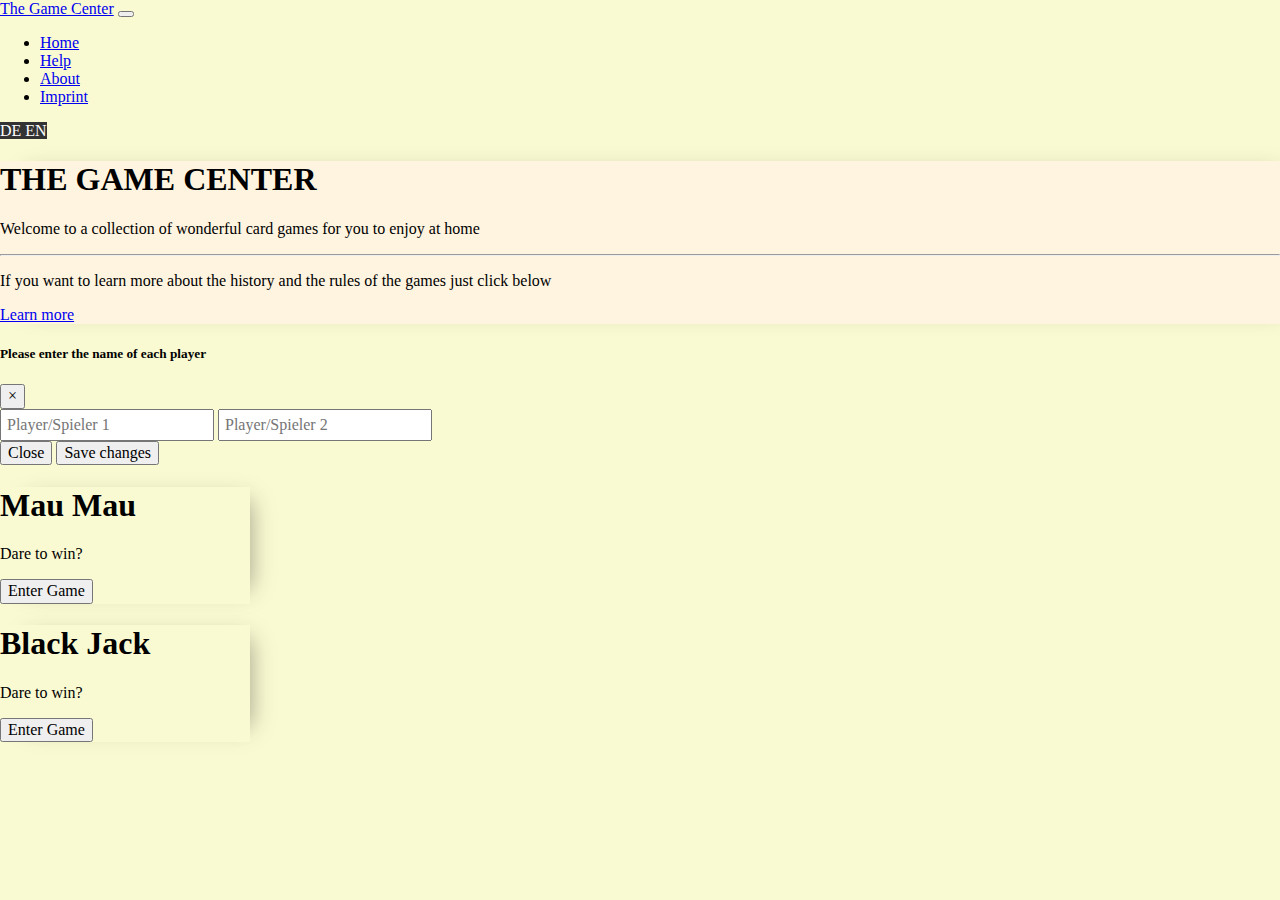
<file: index.html>
<!DOCTYPE html>
<html lang="en">

<head>
  <meta charset="UTF-8" />
  <meta name="viewport" content="width=device-width, initial-scale=1.0" />
  <meta http-equiv="X-UA-Compatible" content="ie=edge" />
  <link rel="stylesheet" href="css/normalize.css" />
  <link rel="stylesheet" href="https://bootswatch.com/4/sketchy/bootstrap.min.css" />

  <link rel="stylesheet" href="css/style.css" />
  <title id="lTitle1"></title>
  <script src="js/language.js"></script>
</head>

<body onload="page='index'; switchLanguage();">
  <div class="fill-height">
    <div class="container-fluid master-container">

      <!-- NAV BAR -->

      <nav class="navbar navbar-expand-lg navbar-dark bg-primary">
        <a id="lTitle2" class="navbar-brand" href="index.html"></a>
        <button class="navbar-toggler" type="button" data-toggle="collapse" data-target="#navbarColor01" aria-controls="navbarColor01"
          aria-expanded="false" aria-label="Toggle navigation">
          <span class="navbar-toggler-icon"></span>
        </button>

        <div class="collapse navbar-collapse" id="navbarColor01">
          <ul class="navbar-nav mr-auto">
            <li class="nav-item active"><a id="lHome" class="nav-link" href="index.html"><span class="sr-only">(current)</span></a></li>
            <li class="nav-item"><a id="lHelp" class="nav-link" href="help.html"></a></li>
            <li class="nav-item"><a id="lAbout" class="nav-link" href="about.html"></a></li>
            <li class="nav-item"><a id="lImpressum" class="nav-link" href="impressum.html"></a></li>
          </ul>
          <div class="btn-group btn-group-toggle" data-toggle="buttons">
            <label id="buttonDE" class="btn" onclick="language='DE'; saveLanguage();">DE
            </label>
            <label id="buttonEN" class="btn" onclick="language='EN'; saveLanguage();">EN
            </label>
          </div>
        </div>
      </nav>


      <div class="jumbotron game-intro m-3 shadow">
        <h1 id="lTitle3" class="display-3 glow"></h1>
        <p id="lContent1" class="lead"></p>
        <hr class="my-4">
        <p id="lContent2"></p>
        <p class="lead">
          <a id="lLearnMore" class="btn btn-primary btn-lg" href="help.html" role="button"></a>
        </p>
      </div>
      <div class="text-center">

        <!-- Modal/enter game -->



        <!-- Modal -->

        <div class="modal fade" id="playerModal" tabindex="-1" role="dialog" aria-labelledby="exampleModalLabel"
          aria-hidden="true">
          <div class="modal-dialog" role="document">
            <div class="modal-content">
              <div class="modal-header">
                <h5 class="" id="exampleModalLabel">Enter Names/Namen Eingeben</h5>
                <button type="button" class="close" data-dismiss="modal" aria-label="Close">
                  <span aria-hidden="true">&times;</span>
                </button>
              </div>
              <div class="modal-body">
                <input type="text" id="playerOne" placeholder="Player/Spieler 1">
                <input type="text" id="playerTwo" placeholder="Player/Spieler 2">
              </div>
              <div class="modal-footer">
                <button id="lClose" type="button" class="btn btn-secondary" data-dismiss="modal">Close/Schliessen</button>
                <button id="lSave" type="button" class="btn btn-success" onclick="submitName()">Save/Speichern</button>
              </div>
            </div>
          </div>
        </div>

        <div class="container mb-3">
          <div class="row justify-content-center">
            <div class="card col-lg-3 col-sm-6 mr-lg-3 mr-md-0 mr-sm-0 homeCard shadow">
              <h1 class="mt-3">Mau Mau</h1>
              <p id="lContent3"></p>
              <button type="button" class="btn btn-success btn-lg ml-5 mr-5 mb-5" data-toggle="modal" data-target="#playerModal"
                data-target="modal" id="start">
              </button>
            </div>
            <div class="card col-lg-3 col-sm-6 mr-lg-3 mr-md-0 mr-sm-0 homeCard shadow">
              <h1 class="mt-3">Black Jack</h1>
              <p id="lContent4"></p>
              <button type="button" class="btn btn-success btn-lg ml-5 mr-5 mb-5" data-toggle="modal" data-target="#playerModal"
                data-target="modal" id="start1">
              </button>
            </div>

          </div>

        </div>
        <script src="https://code.jquery.com/jquery-3.3.1.slim.min.js" integrity="sha384-q8i/X+965DzO0rT7abK41JStQIAqVgRVzpbzo5smXKp4YfRvH+8abtTE1Pi6jizo"
          crossorigin="anonymous"></script>
        <script src="https://cdnjs.cloudflare.com/ajax/libs/popper.js/1.14.3/umd/popper.min.js" integrity="sha384-ZMP7rVo3mIykV+2+9J3UJ46jBk0WLaUAdn689aCwoqbBJiSnjAK/l8WvCWPIPm49"
          crossorigin="anonymous"></script>
        <script src="https://stackpath.bootstrapcdn.com/bootstrap/4.1.3/js/bootstrap.min.js" integrity="sha384-ChfqqxuZUCnJSK3+MXmPNIyE6ZbWh2IMqE241rYiqJxyMiZ6OW/JmZQ5stwEULTy"
          crossorigin="anonymous"></script>
        <script src="js/ui.js"></script>


</body>

</html>
</file>
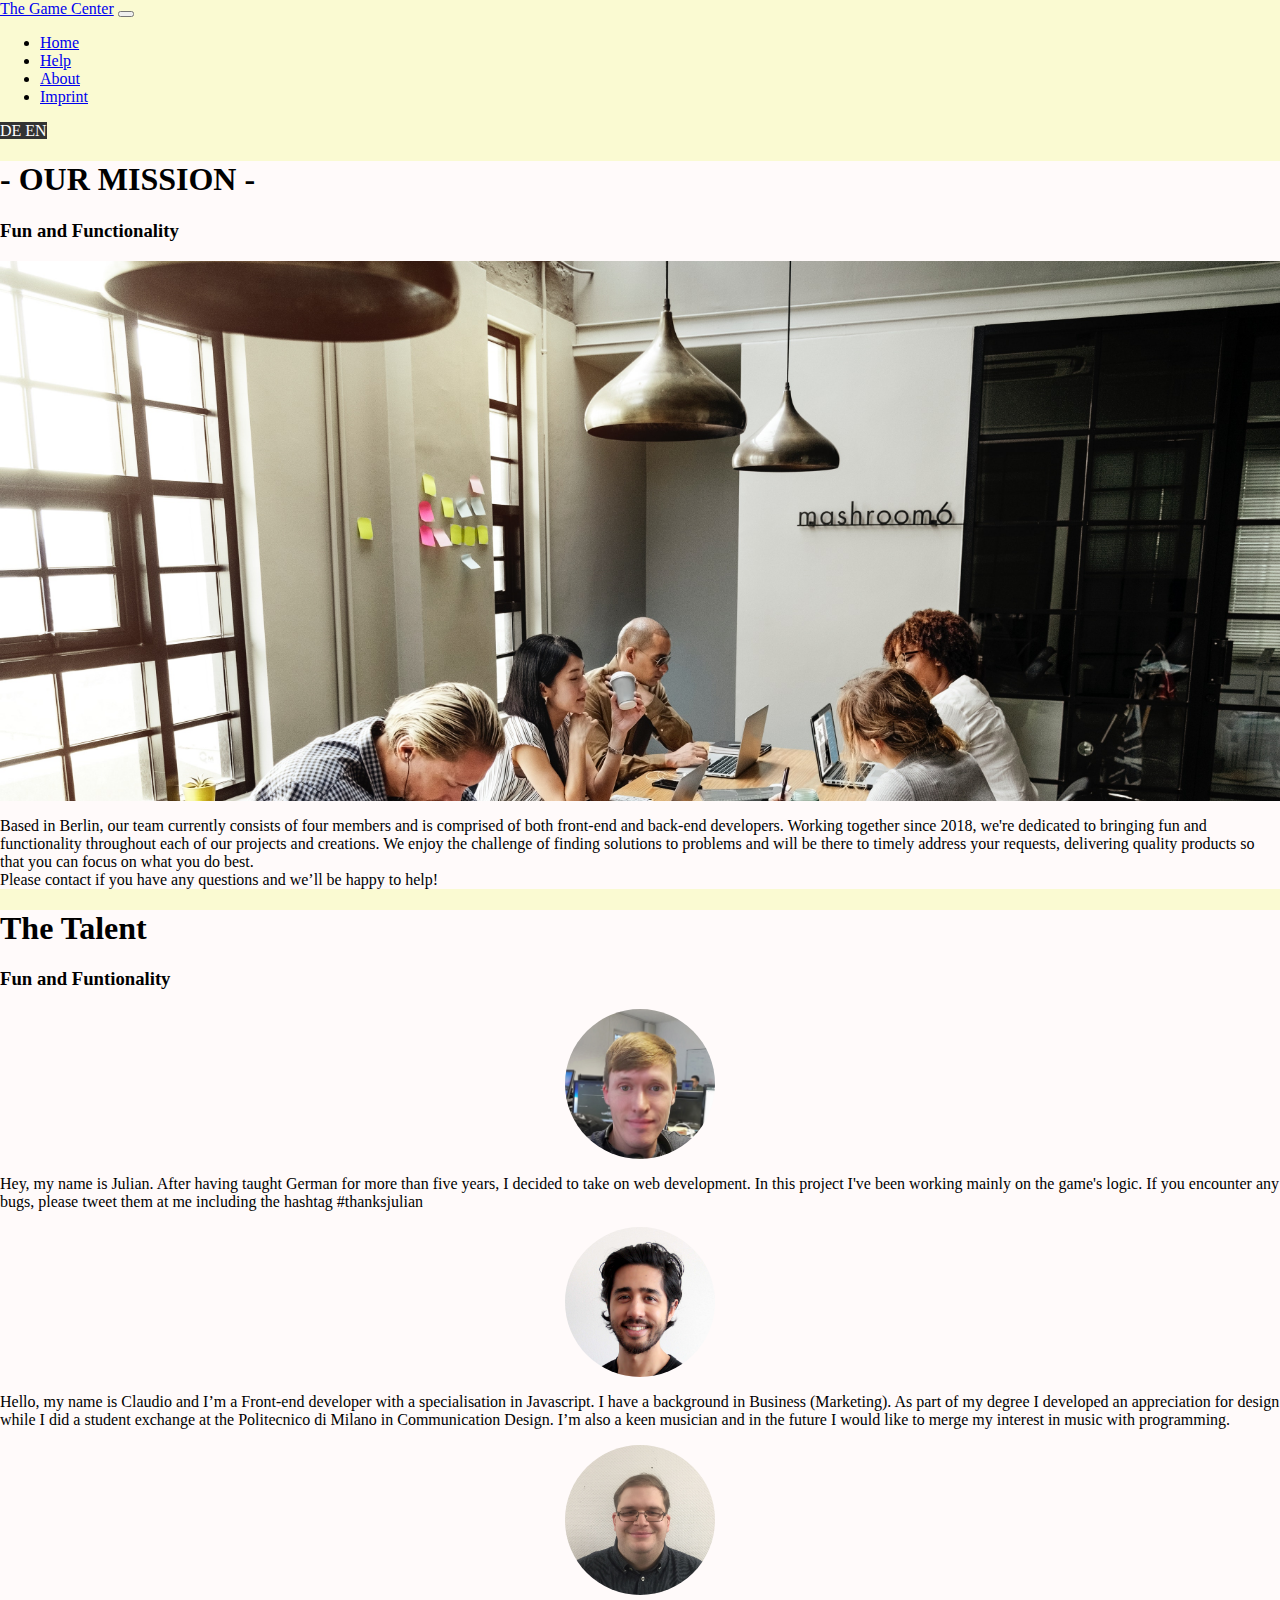
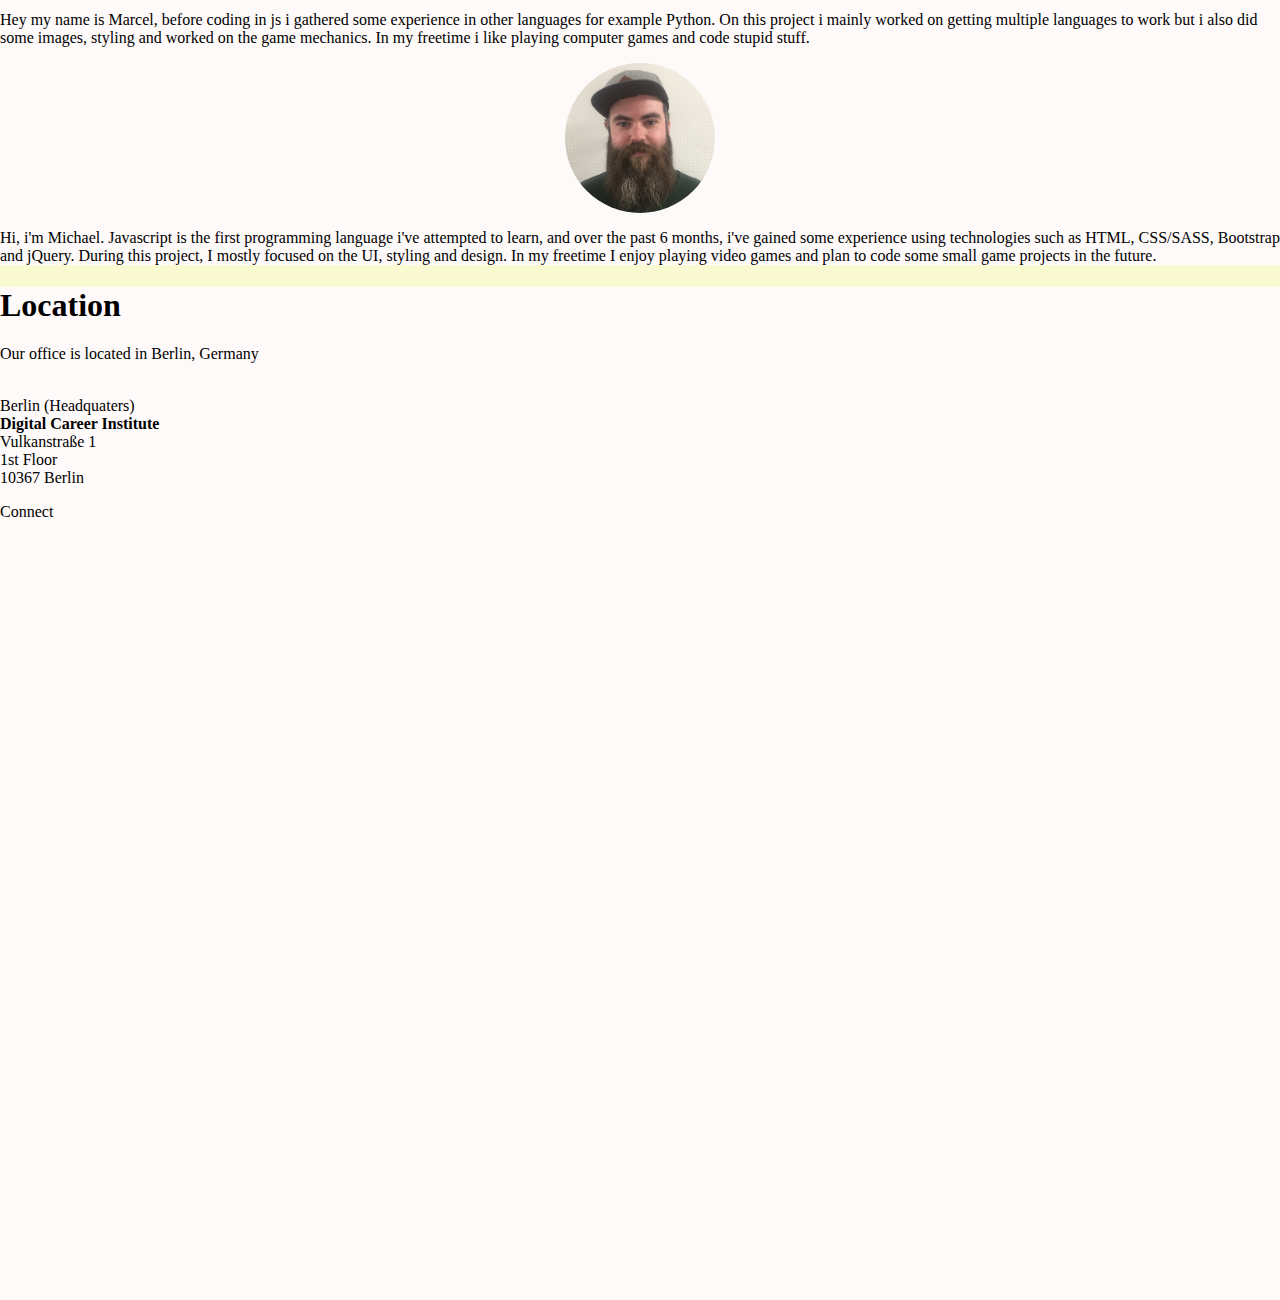
<file: about.html>
<!DOCTYPE html>
<html lang="en">

<head>
    <meta charset="UTF-8" />
    <meta name="viewport" content="width=device-width, initial-scale=1.0" />
    <meta http-equiv="X-UA-Compatible" content="ie=edge" />
    <link rel="stylesheet" href="css/normalize.css" />
    <link rel="stylesheet" href="https://bootswatch.com/4/sketchy/bootstrap.min.css" />
    <link rel="stylesheet" href="https://use.fontawesome.com/releases/v5.5.0/css/all.css" integrity="sha384-B4dIYHKNBt8Bc12p+WXckhzcICo0wtJAoU8YZTY5qE0Id1GSseTk6S+L3BlXeVIU"
        crossorigin="anonymous">
    <link rel="stylesheet" href="css/style.css" />
    <link rel="stylesheet" href="css/about.css">
    <script src="js/language.js"></script>
    <title id="lTitle1"></title>

</head>

<body onload="page='about'; switchLanguage();">
    <div class="fill-height">
        <div class="container-fluid master-container">
            <nav class="navbar navbar-expand-lg navbar-dark bg-primary">
                <a class="navbar-brand" href="index.html">The Game Center</a>
                <button class="navbar-toggler" type="button" data-toggle="collapse" data-target="#navbarColor01"
                    aria-controls="navbarColor01" aria-expanded="false" aria-label="Toggle navigation">
                    <span class="navbar-toggler-icon"></span>
                </button>

                <div class="collapse navbar-collapse" id="navbarColor01">
                    <ul class="navbar-nav mr-auto">
                        <li class="nav-item active"><a id="lHome" class="nav-link" href="index.html"><span class="sr-only">(current)</span></a></li>
                        <li class="nav-item"><a id="lHelp" class="nav-link" href="help.html"></a></li>
                        <li class="nav-item"><a id="lAbout" class="nav-link" href="about.html"></a></li>
                        <li class="nav-item"><a id="lImpressum" class="nav-link" href="impressum.html"></a></li>
                    </ul>
                    <div class="btn-group btn-group-toggle" data-toggle="buttons">
                        <label id="buttonDE" class="btn" onclick="language='DE'; saveLanguage();">DE
                        </label>
                        <label id="buttonEN" class="btn" onclick="language='EN'; saveLanguage();">EN
                        </label>
                    </div>

            </nav>
        </div>
    </div>

    <div class="container mt-5">
        <span class="row"></span>
        <h1 id="lContent1" class="row justify-content-center mt-5"></h1>
        <h3 id="lContent2" class="row justify-content-center"></h3>
        <div class="img"></div>

        <div class="row mt-5 pl-5 pr-5 pb-5 text-center">
            <p id="lText1"></p>
        </div>
    </div>

    <div class="container mt-2">
        <span class="row"></span>
        <h1 id="lTalent1" class="row justify-content-center mt-5"></h1>
        <h3 id="lTalent2" class="row justify-content-center mb-5"></h3>

        <div class="container">

            <div class="row align-content-center p-5 paddingTopRemove paddingBotRemove">
                <div class="col-lg-6 col-sm-12 p-4">
                    <div id="member1" class="imgMember mb-3"></div>
                    <p id="lText2" class="text-center"></p>
                </div>
                <div class="col-lg-6 col-sm-12 p-4">
                    <div id="member2" class="imgMember mb-3"></div>
                    <p id="lText3" class="text-center"></p>
                </div>
            </div>
            <div class="row align-content-center p-5 paddingTopRemove">
                <div class="col-lg-6 col-sm-12 p-4">
                    <div id="member3" class="imgMember mb-3 "></div>
                    <p id="lText4" class="text-center"></p>
                </div>
                <div class="col-lg-6 col-sm-12 p-4">
                    <div id="member4" class="imgMember mb-3"></div>
                    <p id="lText5" class="text-center"></p>
                </div>
            </div>
        </div>

    </div>

    </div>


    <div class="container mt-2 mb-5">
        <span class="row"></span>
        <h1 id="lLocation" class="row justify-content-center mt-5"></h1>


        <div class="row m-5 pl-5 pr-5">
            <div class="col-lg-3 col-sm-12">
                <p>Our office is located in Berlin, Germany</p>
                <br>Berlin (Headquaters)
                <br><strong>Digital Career Institute</strong>
                <br>Vulkanstraße 1
                <br>1st Floor
                <br>10367 Berlin
                <p class="mt-4">Connect</p>
                <p class="mt-2"><i class="fab fa-facebook-square"></i><i class="fab fa-instagram"></i><i class="fas fa-envelope"></i>
                    <i class="fab fa-github"></i><i class="fab fa-linkedin"></i></p>
            </div>
            <div class="col-lg-9 col-sm-12 pb-5">
                <div class="mapouter ">
                    <div class="gmap_canvas mapresponsive"><iframe src="https://www.google.com/maps/embed?pb=!1m18!1m12!1m3!1d2427.5385476912916!2d13.484203415664965!3d52.523689643708416!2m3!1f0!2f0!3f0!3m2!1i1024!2i768!4f13.1!3m3!1m2!1s0x47a84e9ab16b3c6b%3A0x762910f63c9bc487!2sVulkanstra%C3%9Fe+1%2C+10367+Berlin!5e0!3m2!1sen!2sde!4v1544450643601"
                            width="700" height="450" frameborder="0" style="border:0" allowfullscreen></iframe></div>

                </div>
            </div>
            <button id="myBtn" title="Go to top">Top</button>
        </div>
    </div>






    <script src="js/about.js"></script>
    <script src=" https://code.jquery.com/jquery-3.3.1.slim.min.js" integrity="sha384-q8i/X+965DzO0rT7abK41JStQIAqVgRVzpbzo5smXKp4YfRvH+8abtTE1Pi6jizo"
        crossorigin="anonymous">
    </script>
    <script src="https://cdnjs.cloudflare.com/ajax/libs/popper.js/1.14.3/umd/popper.min.js" integrity="sha384-ZMP7rVo3mIykV+2+9J3UJ46jBk0WLaUAdn689aCwoqbBJiSnjAK/l8WvCWPIPm49"
        crossorigin="anonymous"></script>
    <script src="https://stackpath.bootstrapcdn.com/bootstrap/4.1.3/js/bootstrap.min.js" integrity="sha384-ChfqqxuZUCnJSK3+MXmPNIyE6ZbWh2IMqE241rYiqJxyMiZ6OW/JmZQ5stwEULTy"
        crossorigin="anonymous"></script>
</body>

</html>
</file>
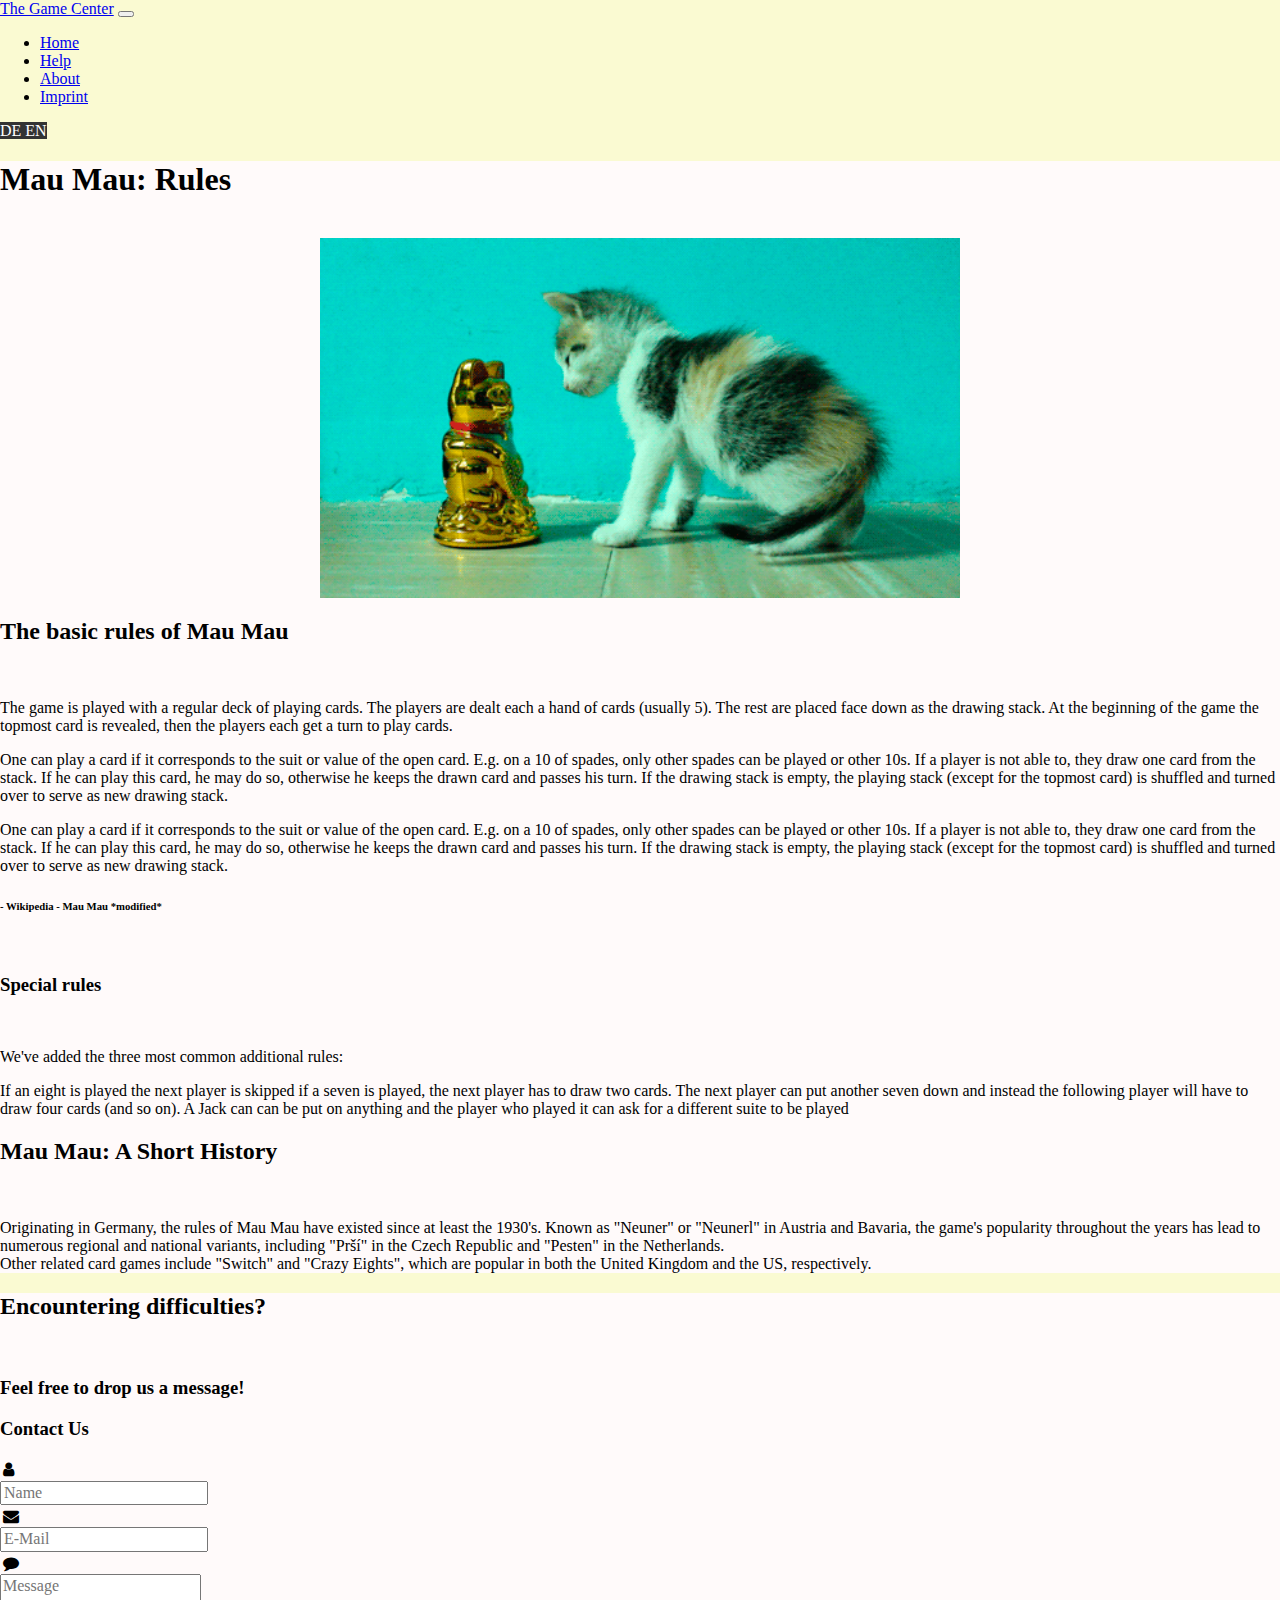
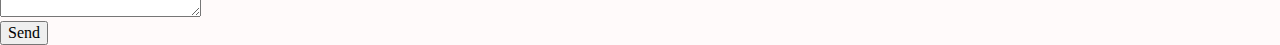
<file: help.html>
<!DOCTYPE html>
<html lang="en">

<head>
    <meta charset="UTF-8" />
    <meta name="viewport" content="width=device-width, initial-scale=1.0" />
    <meta http-equiv="X-UA-Compatible" content="ie=edge" />
    <link rel="stylesheet" href="css/normalize.css" />
    <link rel="stylesheet" href="https://bootswatch.com/4/sketchy/bootstrap.min.css" />
    <link rel="stylesheet" href="https://cdnjs.cloudflare.com/ajax/libs/font-awesome/4.7.0/css/font-awesome.min.css">
    <link rel="stylesheet" href="./css/help.css">
    <link rel="stylesheet" href="css/style.css" />
    <script src="js/language.js"></script>
    <title id="lTitle1"></title>
</head>

<body onload="page='help'; switchLanguage();">
    <div class="fill-height">
        <div class="container-fluid master-container">
            <nav class="navbar navbar-expand-lg navbar-dark bg-primary">
                <a class="navbar-brand" href="index.html">The Game Center</a>
                <button class="navbar-toggler" type="button" data-toggle="collapse" data-target="#navbarColor01"
                    aria-controls="navbarColor01" aria-expanded="false" aria-label="Toggle navigation">
                    <span class="navbar-toggler-icon"></span>
                </button>

                <div class="collapse navbar-collapse" id="navbarColor01">
                    <ul class="navbar-nav mr-auto">
                        <li class="nav-item active"><a id="lHome" class="nav-link" href="index.html"><span class="sr-only">(current)</span></a></li>
                        <li class="nav-item"><a id="lHelp" class="nav-link" href="help.html"></a></li>
                        <li class="nav-item"><a id="lAbout" class="nav-link" href="about.html"></a></li>
                        <li class="nav-item"><a id="lImpressum" class="nav-link" href="impressum.html"></a></li>
                    </ul>
                    <div class="btn-group btn-group-toggle" data-toggle="buttons">
                        <label id="buttonDE" class="btn btn-primary active" onclick="language='DE'; saveLanguage();">DE
                        </label>
                        <label id="buttonEN" class="btn btn-primary" onclick="language='EN'; saveLanguage();">EN
                        </label>
                    </div>
            </nav>

            <div id="helpContainer" class="container mt-5">
                <span class="row"></span>
                <h1 id="lHeader" class="row justify-content-center mt-5">- Mau Mau: Rules -</h1>
                <br>

                <img id="maugif" src="./img/maumau.gif">

                <h2 id="lRules" class="row justify-content-center mt-5">The basic rules of Mau Mau</h2>
                <br>
                <div class="row pl-5 pr-5">
                    <p id="lRules1"></p>
                    <p id="lRules2"></p>
                    <p id="lRules3"></p>
                </div>
                <h6>- Wikipedia - Mau Mau *modified*</h6><br>
                <h3 id="lSpecial" class="row justify-content-center"></h3>
                <br>
                <div class="row pl-5 pr-5">
                    <p id="lSpecial1"></p>
                    <p id="lSpecial2"></p>
                </div>
                <h2 id="lHistory" class="row justify-content-center mt-5"></h2>
                <br>
                <div class="row pl-5 pr-5 pb-5">
                    <p id="lHistory1">
                    </p>
                </div>
            </div>
        </div>
        <!--Contact form container-->
        <div id="contactContainer" class="container mt-2 mb-5">
            <span class="row"></span>
            <h2 id="lDifficulties1" class="row justify-content-center mt-5">Encountering difficulties?</h2>
            <br>
            <h3 id="lDifficulties2" class="text-center"> Feel free to drop us a message!</h3>
            <div class="row justify-content-center">
                <div class="col-12 col-md-8 col-lg-6 pb-5">

                    <!--Contact form header-->

                    <form>
                        <div class="card border-primary rounded-0">
                            <div class="card-header p-0">
                                <div class="bg-dark text-white text-center py-2">
                                    <h3 id="lContact"><i class="fa fa-envelope"></i></h3>
                                </div>
                            </div>
                            <div class="card-body p-3">

                                <!--Contact form body-->

                                <div class="form-group">
                                    <div class="input-group mb-2">
                                        <div class="input-group-prepend">
                                            <div class="input-group-text"><i class="fa fa-user text-dark"></i></div>
                                        </div>
                                        <input type="text" class="form-control" id="name" name="name" placeholder="Name"
                                            required>
                                    </div>
                                </div>
                                <div class="form-group">
                                    <div class="input-group mb-2">
                                        <div class="input-group-prepend">
                                            <div class="input-group-text"><i class="fa fa-envelope text-dark"></i></div>
                                        </div>
                                        <input type="email" class="form-control" id="email" name="email" placeholder="E-Mail"
                                            required>
                                    </div>
                                </div>
                                <div class="form-group">
                                    <div class="input-group mb-2">
                                        <div class="input-group-prepend">
                                            <div class="input-group-text"><i class="fa fa-comment text-dark"></i></div>
                                        </div>
                                        <textarea id="message" class="form-control" name="message" placeholder="Message"
                                            required></textarea>
                                    </div>
                                </div>

                                <div class="text-center">
                                    <input type="submit" value="Send" onclick="alert(`Error: Message was too amazing, could not comprehend. Stopped execution.`)"
                                        class="btn btn-success btn-block rounded-0 py-2 ">
                                </div>
                            </div>
                        </div>

                    </form>
                </div>
            </div>
            <button id="myBtn" title="Go to top">Top</button>
        </div>
        <script src="js/about.js"></script>
        <script src="https://code.jquery.com/jquery-3.3.1.slim.min.js" integrity="sha384-q8i/X+965DzO0rT7abK41JStQIAqVgRVzpbzo5smXKp4YfRvH+8abtTE1Pi6jizo"
            crossorigin="anonymous"></script>
        <script src="https://cdnjs.cloudflare.com/ajax/libs/popper.js/1.14.3/umd/popper.min.js" integrity="sha384-ZMP7rVo3mIykV+2+9J3UJ46jBk0WLaUAdn689aCwoqbBJiSnjAK/l8WvCWPIPm49"
            crossorigin="anonymous"></script>
        <script src="https://stackpath.bootstrapcdn.com/bootstrap/4.1.3/js/bootstrap.min.js" integrity="sha384-ChfqqxuZUCnJSK3+MXmPNIyE6ZbWh2IMqE241rYiqJxyMiZ6OW/JmZQ5stwEULTy"
            crossorigin="anonymous"></script>
</body>

</html>
</file>
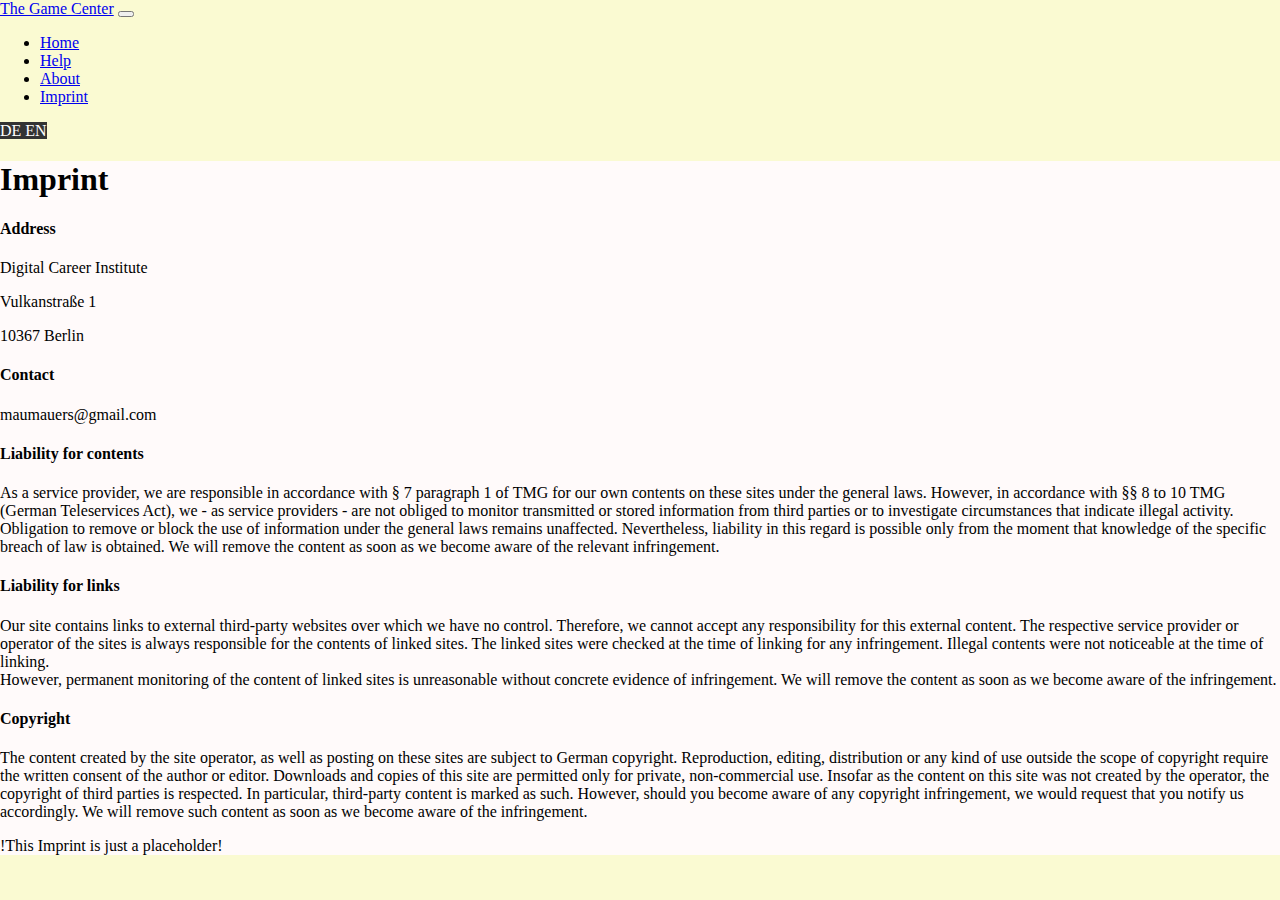
<file: impressum.html>
<!DOCTYPE html>
<html lang="en">

<head>
    <meta charset="UTF-8">
    <meta name="viewport" content="width=device-width, initial-scale=1.0">
    <meta http-equiv="X-UA-Compatible" content="ie=edge">
    <script src="js/language.js"></script>
    <link rel="stylesheet" href="css/normalize.css" />
    <link rel="stylesheet" href="https://bootswatch.com/4/sketchy/bootstrap.min.css" />
    <link rel="stylesheet" href="https://cdnjs.cloudflare.com/ajax/libs/font-awesome/4.7.0/css/font-awesome.min.css">
    <link rel="stylesheet" href="css/style.css" />
    <link rel="stylesheet" href="css/impressum.css">
    <title id="lTitle1"></title>
</head>

<body onload="page='impressum'; switchLanguage();">
    <div class="fill-height">
        <div class="container-fluid master-container">
            <nav class="navbar navbar-expand-lg navbar-dark bg-primary">
                <a class="navbar-brand" href="index.html">The Game Center</a>
                <button class="navbar-toggler" type="button" data-toggle="collapse" data-target="#navbarColor01"
                    aria-controls="navbarColor01" aria-expanded="false" aria-label="Toggle navigation">
                    <span class="navbar-toggler-icon"></span>
                </button>

                <div class="collapse navbar-collapse" id="navbarColor01">
                    <ul class="navbar-nav mr-auto">
                        <li class="nav-item active"><a id="lHome" class="nav-link" href="index.html"><span class="sr-only">(current)</span></a></li>
                        <li class="nav-item"><a id="lHelp" class="nav-link" href="help.html"></a></li>
                        <li class="nav-item"><a id="lAbout" class="nav-link" href="about.html"></a></li>
                        <li class="nav-item"><a id="lImpressum" class="nav-link" href="impressum.html"></a></li>
                    </ul>
                    <div class="btn-group btn-group-toggle" data-toggle="buttons">
                            <label id="buttonDE" class="btn" onclick="language='DE'; saveLanguage();">DE
                            </label>
                            <label id="buttonEN" class="btn" onclick="language='EN'; saveLanguage();">EN
                            </label>
                          </div>
                    </div>
            </nav>

            <div id="impressContainer" class="container mt-5 mb-5">
                <span class="row"></span>
            <h1 id="lImpressum1" class="row justify-content-center mt-5"></h1>
            
                <h4 id="lAdress" class="row justify-content-center mt-5"></h4>
                <div class="row justify-content-center">
                    <div class="col-lg-3 col-sm-12">
                        <p id="lAdress1" class="row justify-content-center"></p>
                        <p id="lAdress2" class="row justify-content-center"></p>
                        <p id="lAdress3" class="row justify-content-center"></p>
                    </div>
                </div>
              
                <h4 id="lContact" class="row justify-content-center mt-5"></h4>
                <p id="lContact1" class="row justify-content-center"></p>
 
            <div class="row justify-content-center mt-5">
                <h4 id="lContent" class="row justify-content-center mt-3"></h4>
                <p id="lContent1" class="row pl-5 pr-5 mb-4"></p>
                <h4 id="lLinks" class="row justify-content-center mt-3"></h4>
                <p id="lLinks1" class="row pl-5 pr-5 mb-4"></p>
                <h4 id="lCopyright" class="row justify-content-center mt-3"></h4>
                <p id="lCopyright1" class="row pl-5 pr-5 mb-4"></p>
                <p id="lDisclaimer" class="row pl-5 pr-5 mb-4"></p>
            </div>
            </div>
        </div>
        <button id="myBtn" title="Go to top">Top</button>
    </div>
            <script src="js/about.js"></script>
            <script src="https://code.jquery.com/jquery-3.3.1.slim.min.js" integrity="sha384-q8i/X+965DzO0rT7abK41JStQIAqVgRVzpbzo5smXKp4YfRvH+8abtTE1Pi6jizo"
                crossorigin="anonymous"></script>
            <script src="https://cdnjs.cloudflare.com/ajax/libs/popper.js/1.14.3/umd/popper.min.js" integrity="sha384-ZMP7rVo3mIykV+2+9J3UJ46jBk0WLaUAdn689aCwoqbBJiSnjAK/l8WvCWPIPm49"
                crossorigin="anonymous"></script>
            <script src="https://stackpath.bootstrapcdn.com/bootstrap/4.1.3/js/bootstrap.min.js" integrity="sha384-ChfqqxuZUCnJSK3+MXmPNIyE6ZbWh2IMqE241rYiqJxyMiZ6OW/JmZQ5stwEULTy"
                crossorigin="anonymous"></script>
</body>

</html>
</file>
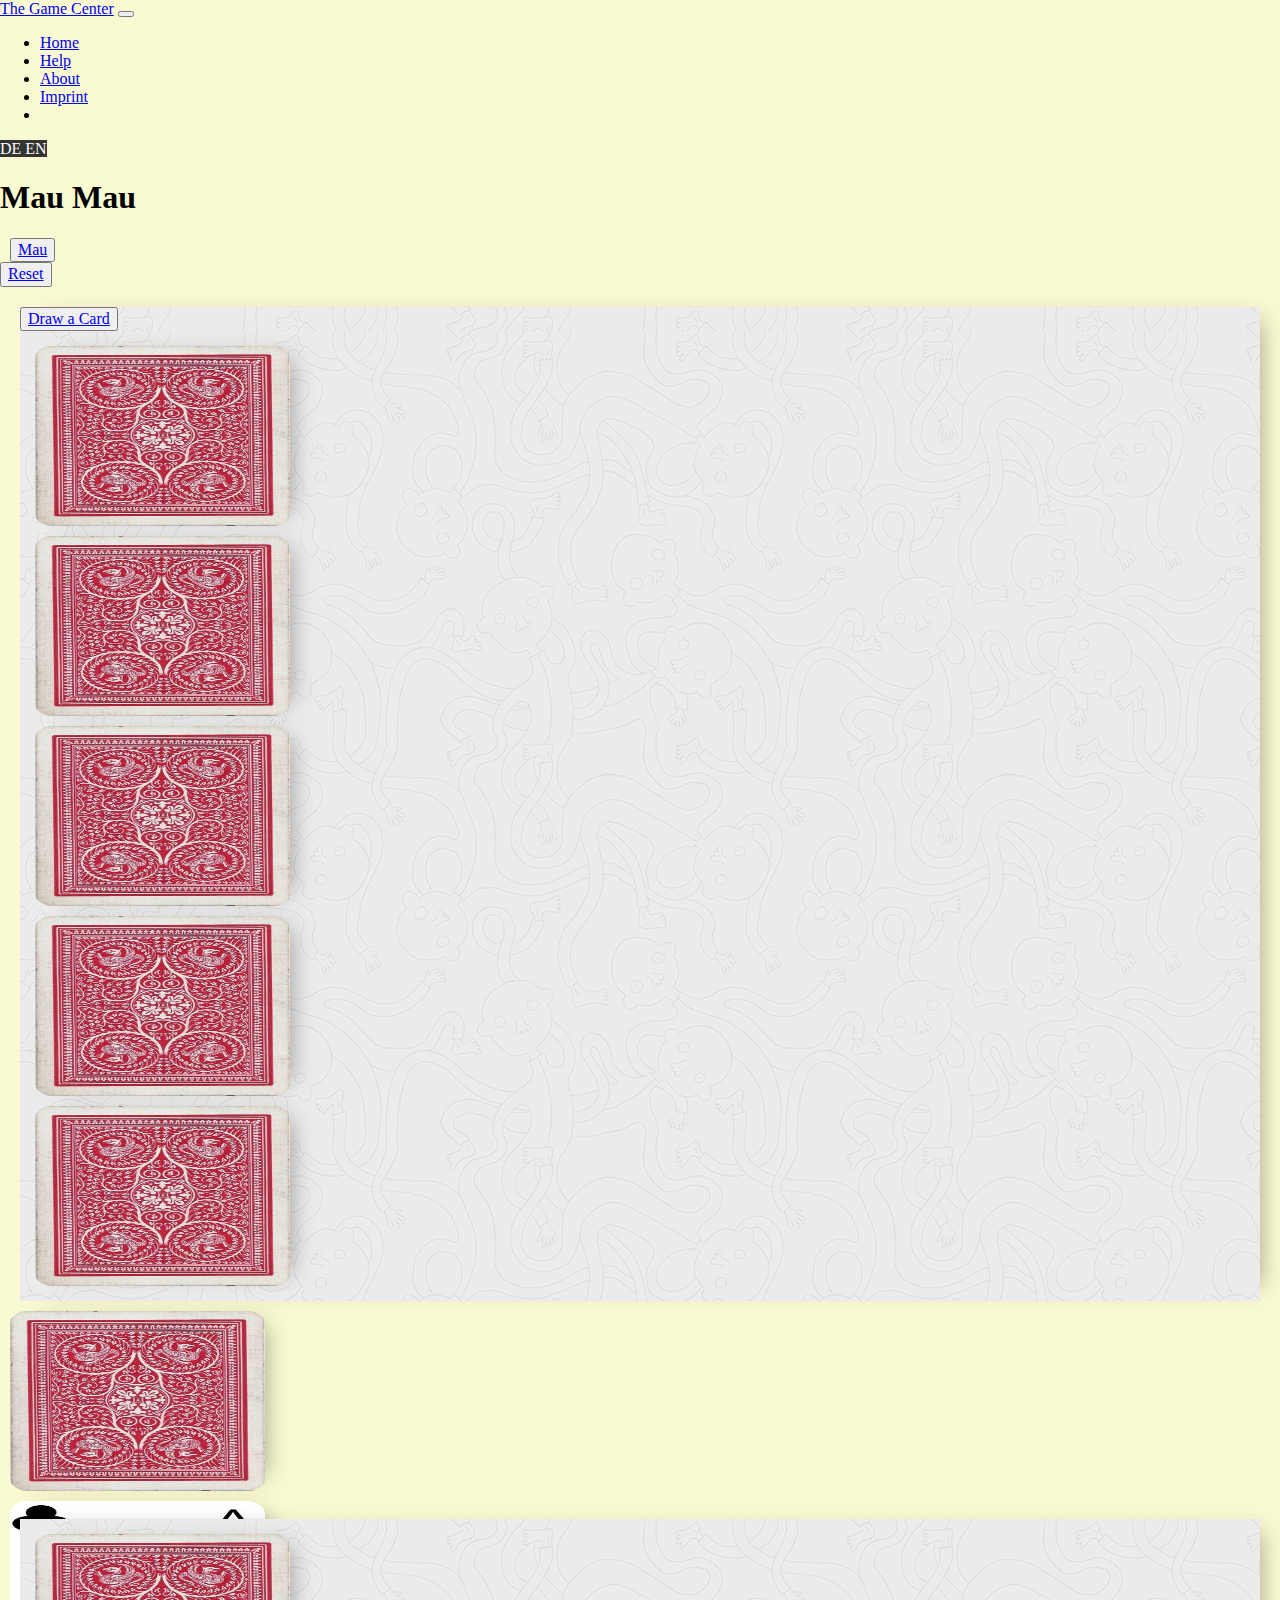
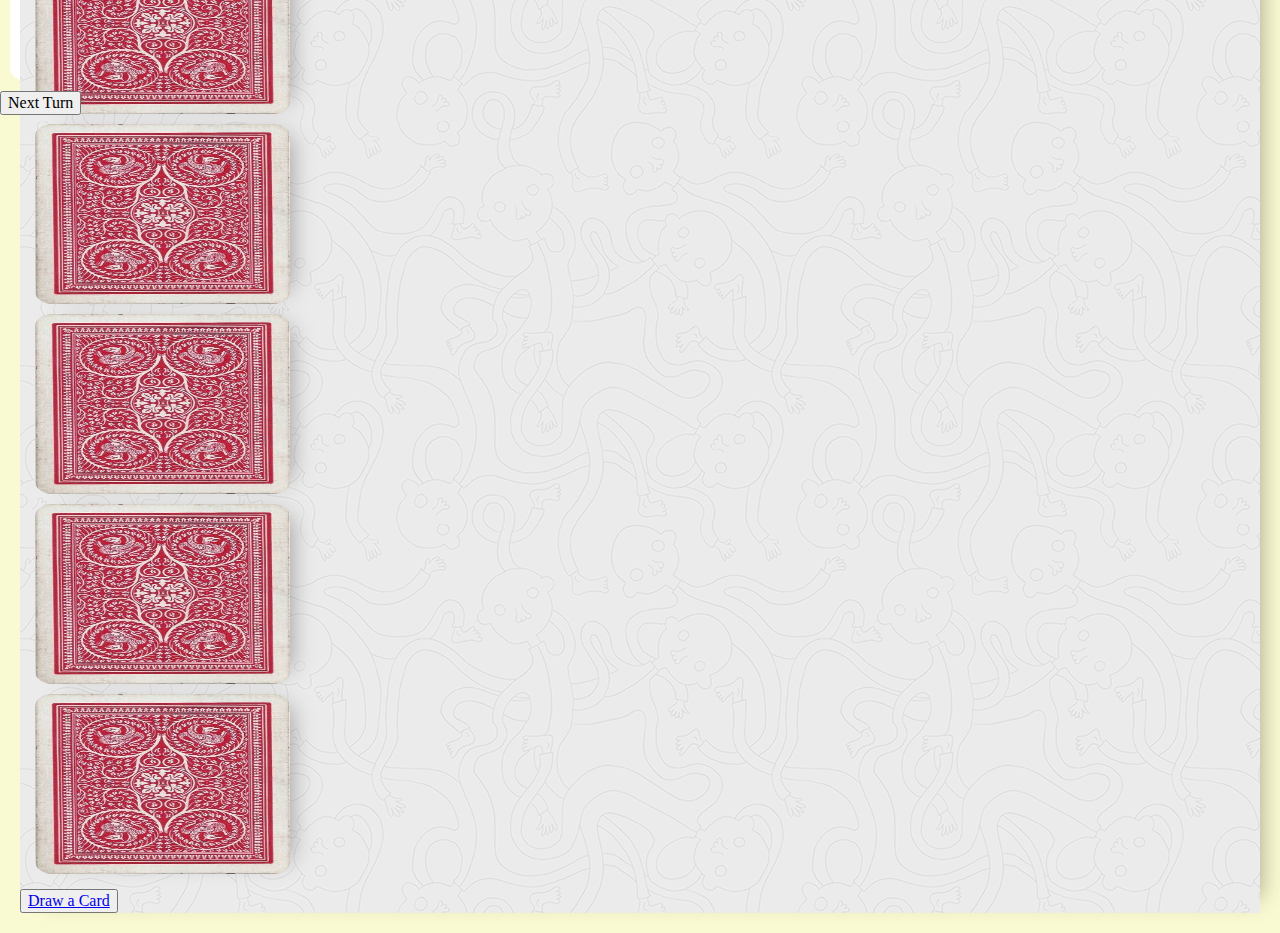
<file: maumau.html>
<!DOCTYPE html>
<html lang="en">

<head>
  <meta charset="UTF-8" />
  <meta name="viewport" content="width=device-width, initial-scale=1.0" />
  <meta http-equiv="X-UA-Compatible" content="ie=edge" />
  <script src="js/language.js"></script>
  <link rel="stylesheet" href="css/normalize.css" />
  <link rel="stylesheet" href="https://bootswatch.com/4/sketchy/bootstrap.min.css" />

  <link rel="stylesheet" href="css/style.css" />
  <link rel="stylesheet" href="css/maumau.css" />
  <title id="lTitle1"></title>
</head>

<body onload="page='maumau'; switchLanguage(); displayNames();">
  <!-- NAV BAR -->
  <nav class="navbar navbar-expand-lg navbar-dark bg-primary">
    <a id="lTitle2" class="navbar-brand" href="index.html">The Game Center</a>
    <button class="navbar-toggler" type="button" data-toggle="collapse" data-target="#navbarColor01" aria-controls="navbarColor01"
      aria-expanded="false" aria-label="Toggle navigation">
      <span class="navbar-toggler-icon"></span>
    </button>

    <div class="collapse navbar-collapse" id="navbarColor01">
      <ul class="navbar-nav mr-auto">
        <li class="nav-item active">
          <a id="lHome" class="nav-link" href="index.html"><span class="sr-only">(current)</span></a>
        </li>
        <li class="nav-item">
          <a id="lHelp" class="nav-link" href="help.html"></a>
        </li>
        <li class="nav-item">
          <a id="lAbout" class="nav-link" href="about.html"></a>
        </li>
        <li class="nav-item">
          <a id="lImpressum" class="nav-link" href="impressum.html"></a></li>
        <li class="nav-item dropdown"></li>
      </ul>
      <div class="btn-group btn-group-toggle" data-toggle="buttons">
        <label id="buttonDE" class="btn" onclick="language='DE'; saveLanguage();">DE
        </label>
        <label id="buttonEN" class="btn" onclick="language='EN'; saveLanguage();">EN
        </label>
      </div>
    </div>
  </nav>
  <!-- NAV BAR END -->

  <!-- top container with reset and MAU buttons -->
  <div class="container-top">
    <div class="d-flex flex-row my-flex-container-top playerOne p-2 justify-content-between">
      <h1 id="lGameName" class="text-center">Mau Mau</h1>
      <h2 id="turn"></h2>
      <div class="d-flex flex-row my-flex-container-top playerOne p-2 justify-content-between">
        <div id="mau" class="align-items-center">
          <button type="button" class="btn btn-danger btn-sm">
            <a class="nav-link" href="#">Mau</a>
          </button>
        </div>
        <div>
          <button onclick="window.location.reload();" type="button" class="btn btn-success btn-sm reset" id="reset">
            <a id="lReset" class="nav-link" href="#"></a>
          </button>
        </div>
      </div>
    </div>
  </div>

  <!---->

  <!-- Player one container with end turn and name -->
  <div class="cover-card flex-wrap">

    <div class="container-fluid flex-wrap" id="container">

      <!-- div for header and draw card -->
      <div class="d-flex flex-row my-flex-container-top playerOne p-2 justify-content-between">

        <!-- div for the header -->
        <div class="d-flex flex-row my-flex-container-top playerOne p-2 justify-content-between ">
          <h2 id="playerOneHeader" class="text-left mt-2"></h2>
          <div class="d-flex"></div>
        </div>

        <!-- Div for the button -->
        <div>
          <button type="button" class="btn btn-warning btn-sm endTurn" id="endTurnOne">
            <a id="lDraw1" class="nav-link" href="#"></a>
          </button>
        </div>

      </div>
    </div>

    <!-- this is the player cards 1 deck generated -->

    <div id="playerOne" class="d-flex flex-wrap flex-row my-flex-container p-2 covered flexBackgroundCard"></div>

    <!-- div cover card -->
  </div>

  <!-- draw pile container -->
  <div id="deckContainer" class="d-flex flex-row my-flex-container justify-content-center align-items-center p-2">
    <div class="p-2 my-flex-item hideStyle" id="deck"></div>
    <div class="p-2 my-flex-item" id="discarded"></div>
    <div id="readyModal"></div>
  </div>
  </div>
  <!-- Card CONTAINERS -->

  <!-- player1 -->



  <!-- Player two Container -->

  <div class="cover-card">

    <div class="container-fluid" id="container">
      <!-- div for Player 2 card -->
      <div id="playerTwo" class="d-flex flex-row-reverse my-flex-container p-2 flexBackgroundCard flex-wrap"></div>
    </div>

    <!-- Div for Draw a card-->

    <div class="d-flex flex-row my-flex-container-top playerOne p-2 justify-content-between">
      <div>
        <button type="button" class="btn btn-warning btn-sm endTurn" id="endTurnTwo">
          <a id="lDraw2" class="nav-link" href="#"></a>
        </button>
      </div>

      <div class="d-flex flex-row my-flex-container-top playerOne p-2 justify-content-between">
        <h2 id="playerTwoHeader" class="text-right"></h2>
      </div>
    </div>

    <!-- closing div for container fluid -->
  </div>
  <!-- closing div for cover card -->
  </div>

  <script src="https://code.jquery.com/jquery-3.3.1.slim.min.js" integrity="sha384-q8i/X+965DzO0rT7abK41JStQIAqVgRVzpbzo5smXKp4YfRvH+8abtTE1Pi6jizo"
    crossorigin="anonymous"></script>
  <script src="https://cdnjs.cloudflare.com/ajax/libs/popper.js/1.14.3/umd/popper.min.js" integrity="sha384-ZMP7rVo3mIykV+2+9J3UJ46jBk0WLaUAdn689aCwoqbBJiSnjAK/l8WvCWPIPm49"
    crossorigin="anonymous"></script>
  <script src="https://stackpath.bootstrapcdn.com/bootstrap/4.1.3/js/bootstrap.min.js" integrity="sha384-ChfqqxuZUCnJSK3+MXmPNIyE6ZbWh2IMqE241rYiqJxyMiZ6OW/JmZQ5stwEULTy"
    crossorigin="anonymous"></script>
  <script src="js/app.js"></script>
  <script src="js/bootbox.js"></script>
  <script src="js/ui.js"></script>
</body>

</html>
</file>
<file: css/style.css>
html,
body {
    /* height: 100%; */
    background: lightgoldenrodyellow;
}

div {
    /* border: 1px solid red; */
}

.container {
    height: 100%;
}


.fill-height {
    min-height: 100%;
    height: auto !important;
    /* cross-browser */
    /* cross-browser */
}

.master-container {
    min-height: 100%;
    height: inherit;
}

.footer {
    margin-top: 70px;
    padding: 0 !important;
}

.jumbotron {

    background: #FFF4E0;
}

.homeCard {
    width: 250px;
}

.shadow {
    -webkit-box-shadow: 14px -1px 23px -14px rgba(0, 0, 0, 0.36);
    -moz-box-shadow: 14px -1px 23px -14px rgba(0, 0, 0, 0.36);
    box-shadow: 14px -1px 23px -14px rgba(0, 0, 0, 0.36);
}


#playerOne {
    padding: 5px;
}

#playerTwo {
    padding: 5px;
}

.btn btn-success btn-lg {
    text-align: center;
}

#buttonDE,
#buttonEN {
    color: #fff;
    background-color: #333;
    border-color: #333;
}

#buttonDE:hover,
#buttonEN:hover {
    border: solid #fff4e0 2px;
}

@keyframes shadow-pulse {
    0% {
        box-shadow: 0 0 0 0px rgba(0, 0, 0, 0.2);
    }

    100% {
        box-shadow: 0 0 10px 10px rgba(0, 0, 0, 0.2);
    }
}

#start:hover,#start1:hover {
    animation: shadow-pulse 1s infinite;
}
</file>
<file: css/about.css>
html {
    scroll-behavior: smooth;
}

body {
    font-size: 16px;
}

div {
    /* border: 1px solid red; */
}

.container {
    background: #FFFAFA;

}

.img {
    height: 60vh;
    background-image: url(/img/dummy_team.jpg);
    background-repeat: no-repeat;
    background-size: cover;
}

/* dummy pictures incase pictures don't load */
.imgMember {
    height: 150px;
    width: 150px;
    background-image: url(/img/dummy_team.jpg);
    border-radius: 50%;
    margin: 0 auto;
    object-fit: contain;
}

/* this is the standard formatting for the pictures */
#member1,
#member2,
#member3,
#member4 {
    height: 150px;
    width: 150px;
    border-radius: 50%;
    margin: 0 auto;
    background-repeat: no-repeat;
    background-size: cover;
}

/* below are the course pictures for the members */
#member1 {
    background-image: url(/img/julian.jpg) !important;

}

#member2 {
    background-image: url(/img/claudiocrop.jpg) !important;
}

#member3 {
    background-image: url(/img/marcelcrop.jpg) !important;
}

#member4 {
    background-image: url(/img/michaelcrop.jpg) !important;
}


.imgContainer {
    height: 200px;
}

.paddingTopRemove {
    padding-top: 0 !important;
}

.paddingBotRemove {
    padding-bottom: 0 !important;
}

#myBtn {
    display: none;
    position: fixed;
    bottom: 20px;
    right: 20px;
    z-index: 99;
    font-size: 16px;
    border: none;
    outline: none;
    background-color: goldenrod;
    color: white;
    cursor: pointer;
    padding: 20px;
    border-radius: 4px;
}

#myBtn:hover {
    background-color: #555;
}

i {
    font-size: 1.5rem;
    padding: .2rem;
}

i:hover {
    color: goldenrod;
}

.mapouter {

    margin: 0 auto;
}

.mapresponsive {
    overflow: hidden;
    padding-bottom: 56.25%;
    position: relative;
    height: 0;
}
</file>
<file: css/help.css>
html {
    scroll-behavior: smooth;
}

#helpContainer {
    background-color: #fffafa;
}

#maugif {
    display: block;
    margin-left: auto;
    margin-right: auto;
    width: 50%;
}

#contactContainer {
    background-color: #fffafa;
}

#myBtn {
    display: none;
    position: fixed;
    bottom: 20px;
    right: 20px;
    z-index: 99;
    font-size: 16px;
    border: none;
    outline: none;
    background-color: goldenrod;
    color: white;
    cursor: pointer;
    padding: 20px;
    border-radius: 4px;
}

#myBtn:hover {
    background-color: #555;
}

i {
    font-size: 1.5rem;
    padding: .2rem;
}

i:hover {
    color: goldenrod;
}
</file>
<file: css/impressum.css>
html {
    scroll-behavior: smooth;
}

body {
    font-size: 16px;
}
#impressContainer {
    background-color: #fffafa;
}


#myBtn {
    display: none;
    position: fixed;
    bottom: 20px;
    right: 20px;
    z-index: 99;
    font-size: 16px;
    border: none;
    outline: none;
    background-color: goldenrod;
    color: white;
    cursor: pointer;
    padding: 20px;
    border-radius: 4px;
}

#myBtn:hover {
    background-color: #555;
}

i {
    font-size: 1.5rem;
    padding: .2rem;
}

i:hover {
    color: goldenrod;
}
</file>
<file: css/maumau.css>
html,
body {
  background: lightgoldenrodyellow;
  box-sizing: border-box;
}

.container {
  /* border: 1px solid yellowgreen; */
  width: 80vw !important;
  height: 1000px !important;
}

.my-flex-container {
  /* border: 2px solid red; */
  height: 22vh;
}

/* Styling for the cards */
.exampleCard,
.my-flex-item {
  margin: 10px 10px !important;
  max-width: 255px;
  max-height: 255px;
  min-width: 127px;
  min-height: 180px;
  width: auto;
  height: auto;
  background: orange;
  margin: 0em 1em 0em 1em;
  -webkit-box-shadow: 14px -1px 23px -14px rgba(0, 0, 0, 0.36);
  -moz-box-shadow: 14px -1px 23px -14px rgba(0, 0, 0, 0.36);
  box-shadow: 14px -1px 23px -14px rgba(0, 0, 0, 0.36);
  border-radius: 7%;
}

.backgroundCard {
  background-image: url("/img/coverBackground.png");
  height: auto;
}

/* Styling for the draw pile and deck  */

#discarded,
#deck {
  min-height: 180px;

}

/* styling for the mau mau button */
#mau {
  margin: 0 10px;
}

/* This is the background for dealt cards */
.styleImage {
  background-image: no-repeat center center fixed;
  background-size: 100% 100%;
  text-align: center;
  line-height: 750%;
  color: rgb(0, 38, 255);
  z-index: 100;

}

/* experimenting with putting a cover over the cards when it is not the player's turn */

.cover-card {
  height: auto !important;
  background-image: url("/img/coverBackground.png");
  z-index: 40;
  margin: 10px 20px;
  -webkit-box-shadow: 14px -1px 23px -14px rgba(0, 0, 0, 0.36);
  -moz-box-shadow: 14px -1px 23px -14px rgba(0, 0, 0, 0.36);
  box-shadow: 14px -1px 23px -14px rgba(0, 0, 0, 0.36);
}

.flexBackgroundCard {
  height: auto;
  background-image: url("/img/coverBackground.png");
  z-index: 1000;
  min-height: 180px !important;
  /* -webkit-box-shadow: 14px -1px 23px -14px rgba(0, 0, 0, 0.36);
  -moz-box-shadow: 14px -1px 23px -14px rgba(0, 0, 0, 0.36);
  box-shadow: 14px -1px 23px -14px rgba(0, 0, 0, 0.36); */
}


/* hover over the card effect */

@keyframes shadow-pulse {
  0% {
    box-shadow: 0 0 0 0px rgba(0, 0, 0, 0.2);
  }

  100% {
    box-shadow: 0 0 20px 20px rgba(0, 0, 0, 0.1);
  }
}

.playable:hover {
  /* -webkit-box-shadow: 0px 0px 30px 10px #f0de92;
  -moz-box-shadow: 0px 0px 30px 10px #f0de92;
  box-shadow: 0px 0px 30px 10px #f0de92; */
  animation: shadow-pulse 1s infinite;
}




/* card back styling when not the player's turn and also deck background*/
.hideStyle {
  background-image: url(../img/cardbackvintage.jpg) !important;
  background-image: no-repeat center center fixed;
  background-size: 100% 100%;
}

/* covered class no longer in use */

/* .covered {
  position: relative;
  z-index: 1000;
  background: #000;
  margin: 10px;
} */
</file>
